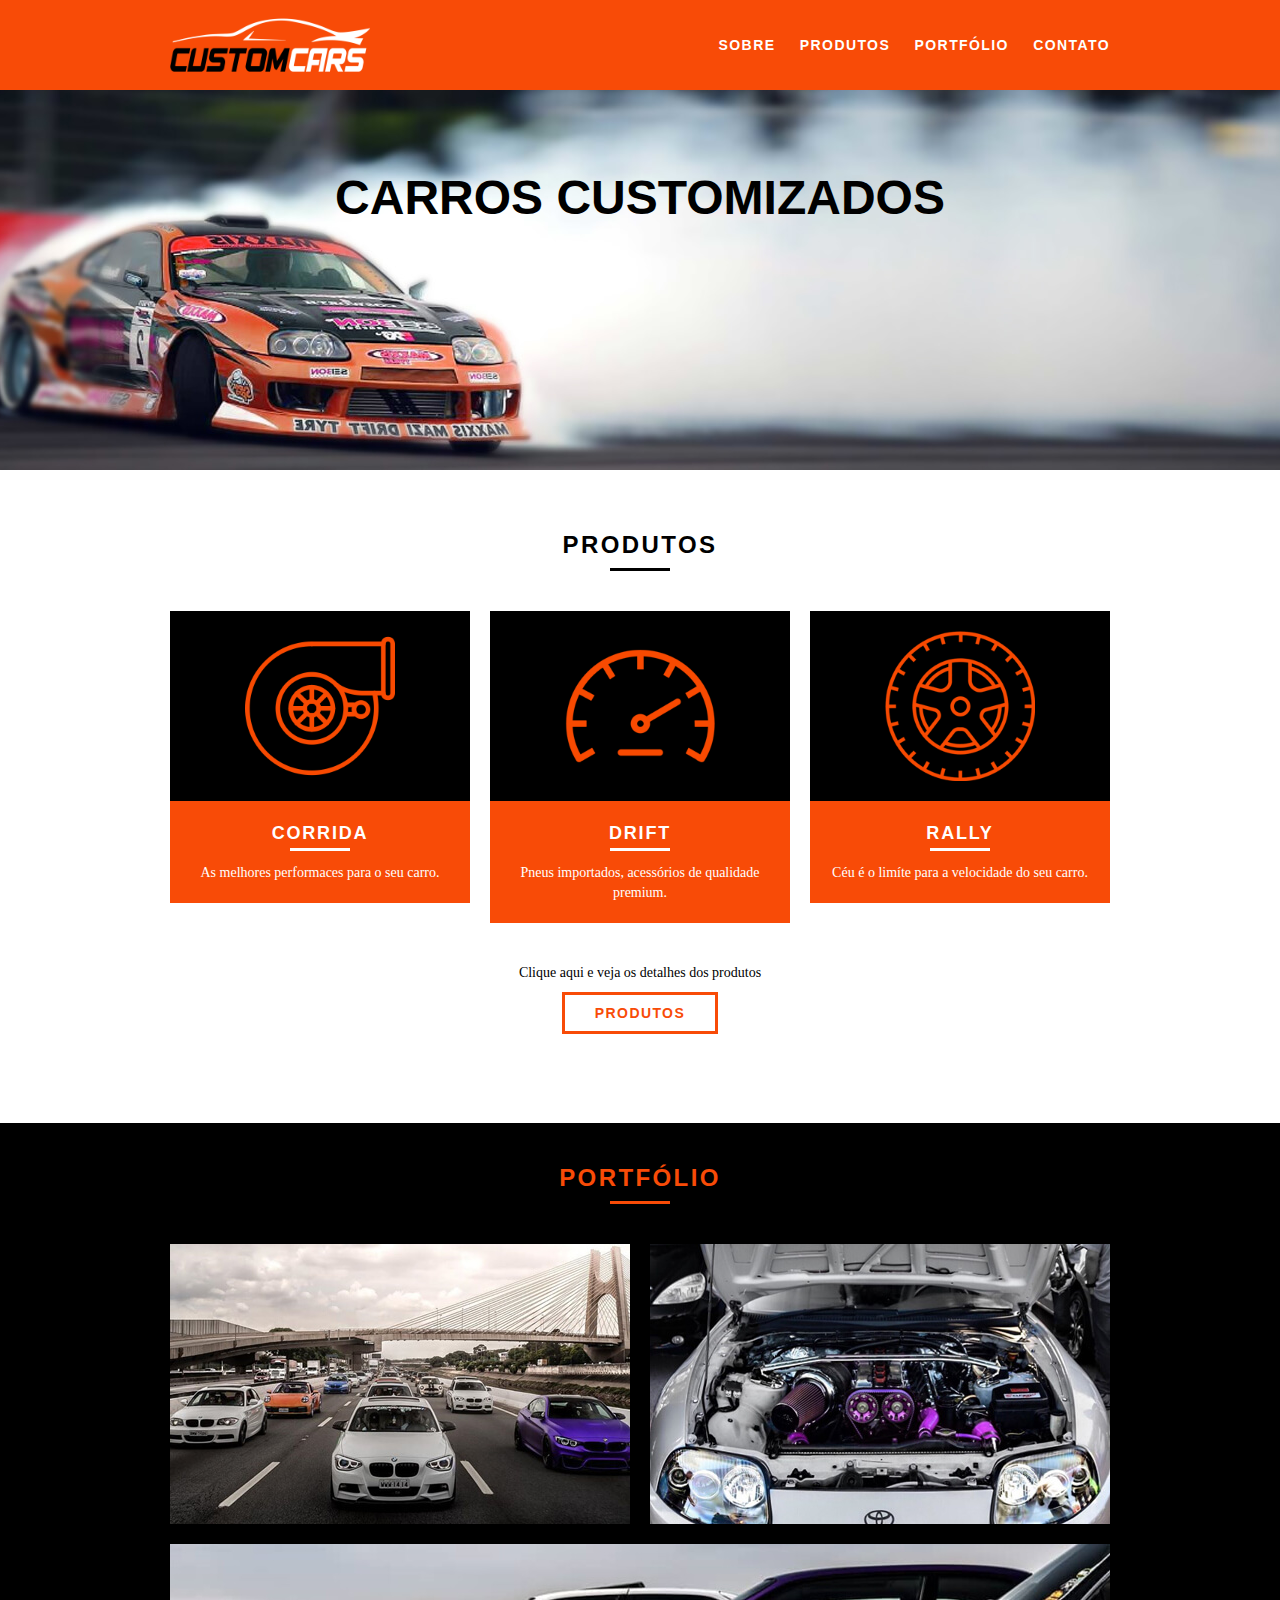
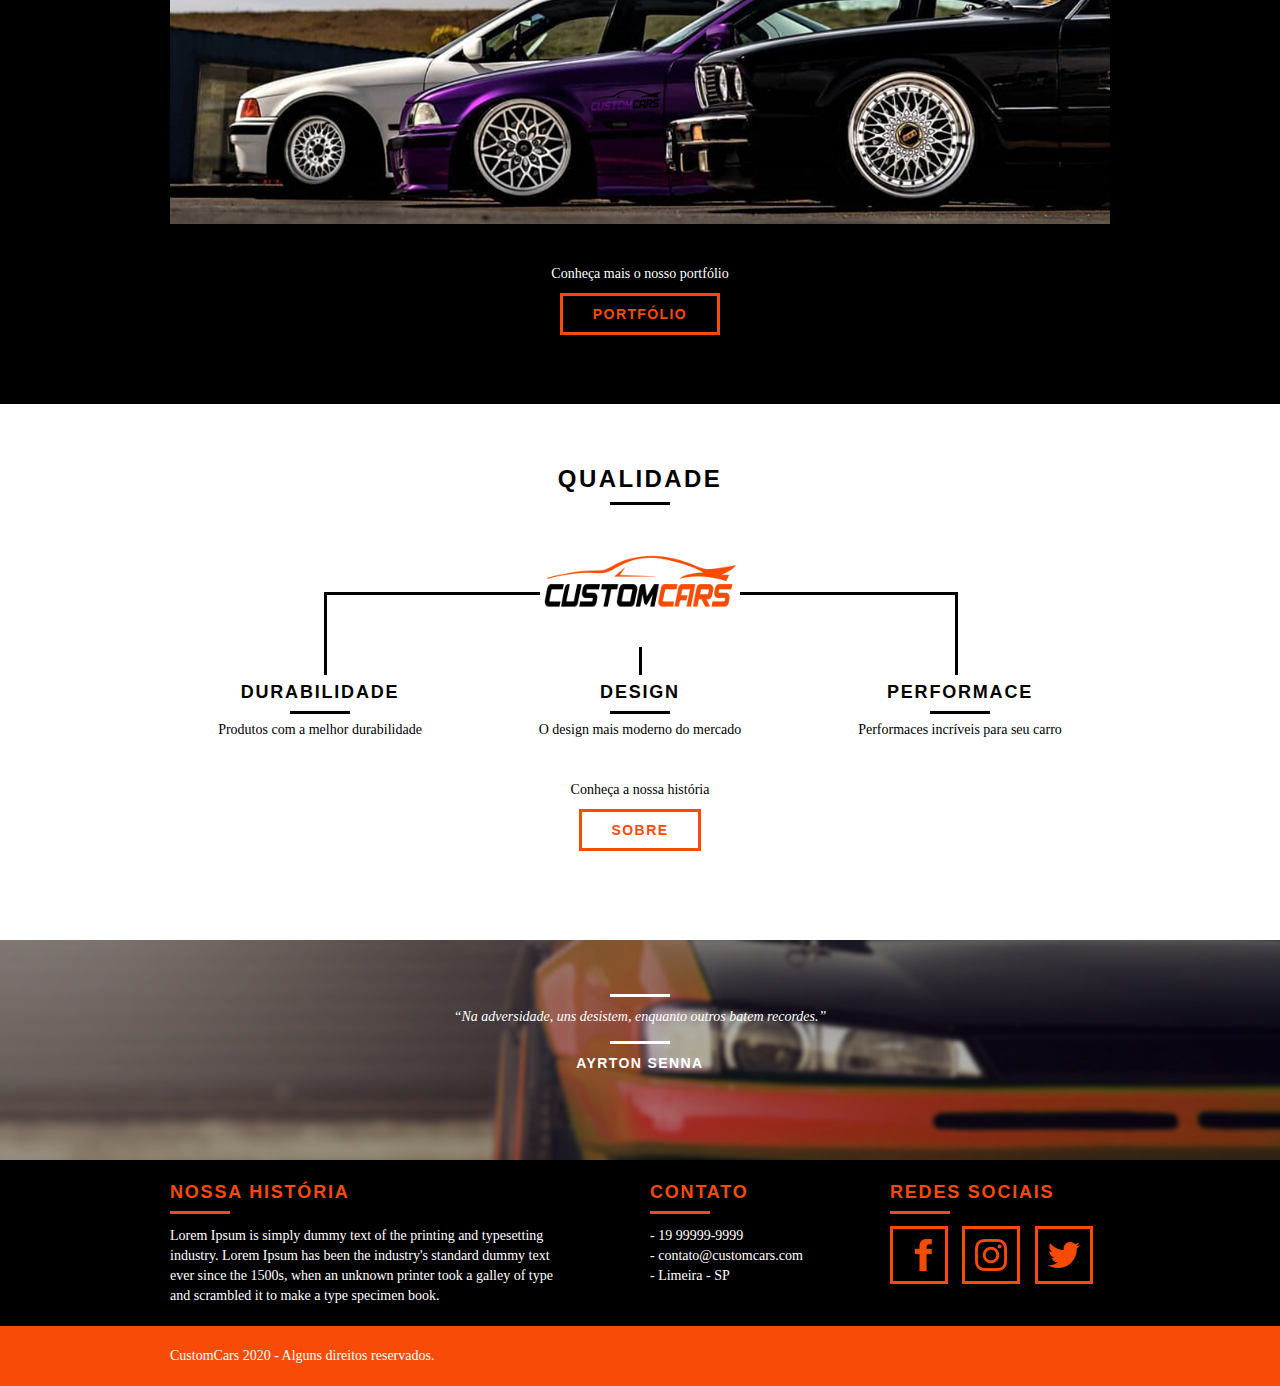
<file: src/index.html>
<!DOCTYPE html>
<html lang="pt-br">
  <head>
    <meta charset="UTF-8" />
    <title>CustomCars - Carros Personalizados</title>

    <meta
      name="description"
      content="Monte seu carro na CustomCars. Personalizamos carros de corrida, drift e rally."
    />
    <meta property="og:type" content="website" />
    <meta property="og:title" content="CustomCars - Carros Personalizados" />
    <meta
      property="og:description"
      content="Monte seu carro na CustomCars. Personalizamos carros de corrida, drift e rally."
    />
    <meta property="og:url" content="http://customcars.com" />
    <meta
      property="og:image"
      content="http://customcars.com/img/og-image.png"
    />

    <meta name="viewport" content="width=device-width, initial-scale=1" />

    <link
      rel="android-chrome-192x192"
      type="image/png"
      sizes="192x192"
      href="img/favicon/android-icon-192x192.png"
    />
    <link
      rel="apple-touch-icon"
      sizes="180x180"
      href="img/favicon/apple-icon-180x180.png"
    />
    <link
      rel="icon"
      type="image/png"
      sizes="32x32"
      href="img/favicon/favicon-32x32.png"
    />
    <link
      rel="icon"
      type="image/png"
      sizes="16x16"
      href="img/favicon/favicon-16x16.png"
    />

    <link rel="stylesheet" href="css/normalize.css" />
    <link rel="stylesheet" href="css/reset.css" />
    <link rel="stylesheet" href="css/grid.css" />
    <link rel="stylesheet" href="css/style.css" />
    <link rel="stylesheet" href="css/responsive.css" />
    <script>
      document.documentElement.classList.add('js');
    </script>
  </head>

  <body>
    <!-- Header -->

    <header class="header">
      <div class="container">
        <a href="index.html" class="grid-4">
          <img
            class="header-logo"
            src="img/logo-customcars.svg"
            alt="CustomCars"
          />
        </a>
        <nav class="header-menu grid-12">
          <ul>
            <li><a href="sobre.html">Sobre</a></li>
            <li><a href="produtos.html">Produtos</a></li>
            <li><a href="portfolio.html">Portfólio</a></li>
            <li><a href="contato.html">Contato</a></li>
          </ul>
        </nav>
      </div>
    </header>

    <!-- Introdução -->

    <section class="introduction">
      <div class="container">
        <h1 data-anime="400" class="fadeInDown">Carros Customizados</h1>
        <blockquote data-anime="800" class="fadeInDown quote-externo">
          <p>“Na adversidade, uns desistem, enquanto outros batem recordes.”</p>
          <cite>Ayrton Senna</cite>
        </blockquote>
        <a href="produtos.html" data-anime="1200" class="fadeInDown btn"
          >Orçamento</a
        >
      </div>
    </section>

    <!-- Produtos -->

    <section class="container produtos">
      <h2 class="subtitle">Produtos</h2>
      <ul class="produtos-lista">
        <li class="grid-1-3">
          <div class="produtos-icone">
            <img src="img/produtos/corrida.svg" alt="CustomCars Corrida" />
          </div>
          <h3>Corrida</h3>
          <p>As melhores performaces para o seu carro.</p>
        </li>

        <li class="grid-1-3">
          <div class="produtos-icone">
            <img src="img/produtos/drift.svg" alt="CustomCars Corrida" />
          </div>
          <h3>Drift</h3>
          <p>Pneus importados, acessórios de qualidade premium.</p>
        </li>

        <li class="grid-1-3">
          <div class="produtos-icone">
            <img src="img/produtos/rally.svg" alt="CustomCars Corrida" />
          </div>
          <h3>Rally</h3>
          <p>Céu é o limíte para a velocidade do seu carro.</p>
        </li>
      </ul>

      <div class="call-to-action">
        <p>Clique aqui e veja os detalhes dos produtos</p>
        <a href="produtos.html" class="btn">Produtos</a>
      </div>
    </section>

    <!-- Portfólio -->

    <section class="portfolio">
      <div class="container">
        <h2 class="subtitle">Portfólio</h2>
        <ul class="portfolio-lista">
          <li class="grid-8">
            <img src="img/portfolio/portfolio-1.jpg" alt="CustomCars Bimmers" />
          </li>
          <li class="grid-8">
            <img src="img/portfolio/portfolio-2.jpg" alt="CustomCars Supra" />
          </li>
          <li class="grid-16">
            <img
              src="img/portfolio/portfolio-3.jpg"
              alt="CustomCars Old Bimmers"
            />
          </li>
        </ul>
        <div class="call-to-action">
          <p>Conheça mais o nosso portfólio</p>
          <a href="portfolio.html" class="btn btn-white">Portfólio</a>
        </div>
      </div>
    </section>

    <!-- Qualidade -->

    <section class="qualidade container">
      <h2 class="subtitle">Qualidade</h2>
      <img src="img/logo-customcars-orange.svg" alt="CustomCars" />
      <ul class="qualidade-lista">
        <li class="grid-1-3">
          <h3>Durabilidade</h3>
          <p>Produtos com a melhor durabilidade</p>
        </li>
        <li class="grid-1-3">
          <h3>Design</h3>
          <p>O design mais moderno do mercado</p>
        </li>
        <li class="grid-1-3">
          <h3>Performace</h3>
          <p>Performaces incríveis para seu carro</p>
        </li>
      </ul>

      <div class="call-to-action">
        <p>Conheça a nossa história</p>
        <a href="sobre.html" class="btn">Sobre</a>
      </div>
    </section>

    <!-- Quebra -->

    <div class="quebra">
      <blockquote class="quote-externo quote-white container">
        <p>“Na adversidade, uns desistem, enquanto outros batem recordes.”</p>
        <cite>Ayrton Senna</cite>
      </blockquote>
    </div>

    <!-- Footer -->

    <footer>
      <div class="footer">
        <div class="container">
          <div class="grid-8 footer-historia">
            <h3>Nossa História</h3>
            <p>
              Lorem Ipsum is simply dummy text of the printing and typesetting
              industry. Lorem Ipsum has been the industry's standard dummy text
              ever since the 1500s, when an unknown printer took a galley of
              type and scrambled it to make a type specimen book.
            </p>
          </div>
          <div class="grid-4 footer-contato">
            <h3>Contato</h3>
            <ul>
              <li>- 19 99999-9999</li>
              <li>- contato@customcars.com</li>
              <li>- Limeira - SP</li>
            </ul>
          </div>

          <div class="grid-4 footer-redes">
            <h3>Redes sociais</h3>
            <ul>
              <li>
                <a href="http://facebook.com" target="_blank"
                  ><img src="img/redes-sociais/facebook.svg" alt="Facebook"
                /></a>
              </li>
              <li>
                <a href="http://instagram.com" target="_blank"
                  ><img src="img/redes-sociais/instagram.svg" alt="Instagram"
                /></a>
              </li>
              <li>
                <a href="http://twitter.com" target="_blank"
                  ><img src="img/redes-sociais/twitter.svg" alt="Twitter"
                /></a>
              </li>
            </ul>
          </div>
        </div>
      </div>

      <div class="copy">
        <div class="container">
          <p class="grid-16">CustomCars 2020 - Alguns direitos reservados.</p>
        </div>
      </div>
    </footer>

    <script src="js/simple-anime.js"></script>
    <script src="js/script.js"></script>
  </body>
</html>
</file>
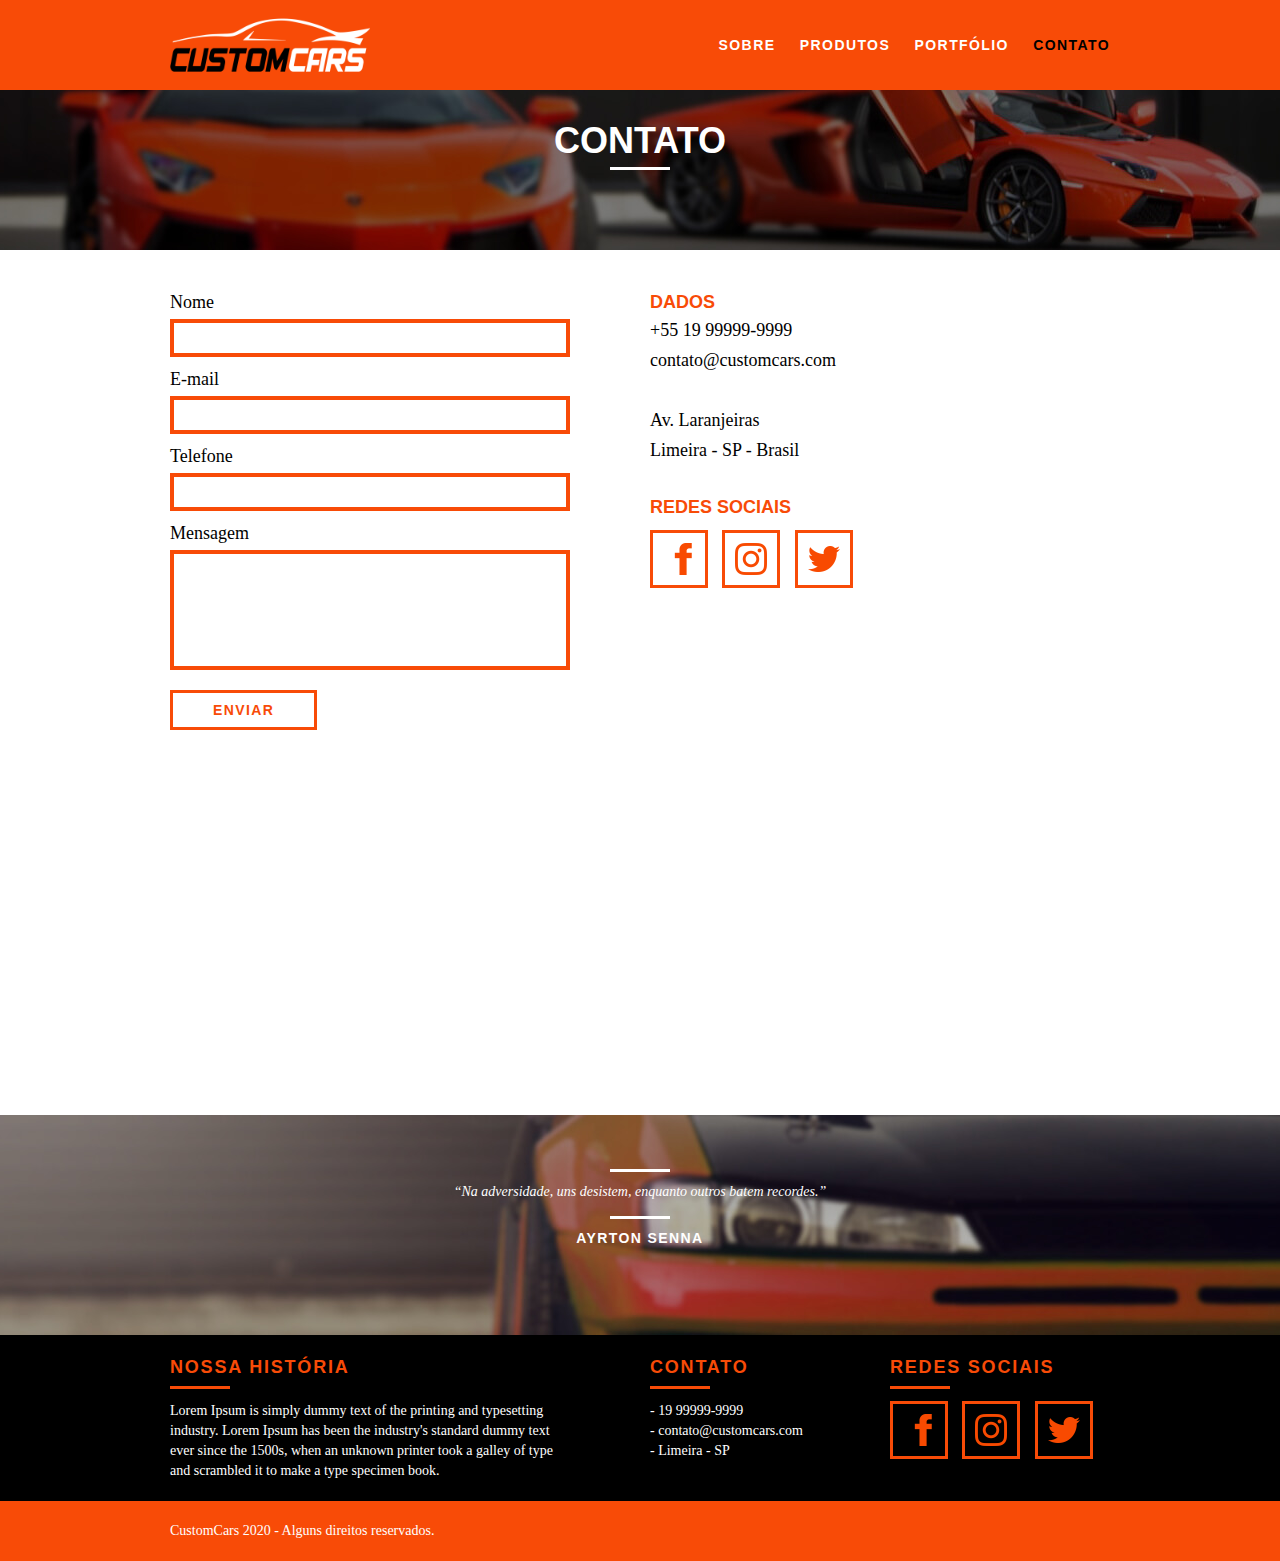
<file: src/contato.html>
<!DOCTYPE html>
<html lang="pt-br">
  <head>
    <meta charset="UTF-8" />
    <title>CustomCars - Contato - 19 99999-9999</title>

    <meta
      name="description"
      content="Monte seu carro na CustomCars. Personalizamos carros de corrida, drift e rally."
    />
    <meta property="og:type" content="website" />
    <meta property="og:title" content="CustomCars - Contato - 19 99999-9999" />
    <meta
      property="og:description"
      content="Monte seu carro na CustomCars. Personalizamos carros de corrida, drift e rally."
    />
    <meta property="og:url" content="http://customcars.com" />
    <meta
      property="og:image"
      content="http://customcars.com/img/og-image.png"
    />

    <meta name="viewport" content="width=device-width, initial-scale=1" />

    <link
      rel="android-chrome-192x192"
      type="image/png"
      sizes="192x192"
      href="img/favicon/android-icon-192x192.png"
    />
    <link
      rel="apple-touch-icon"
      sizes="180x180"
      href="img/favicon/apple-icon-180x180.png"
    />
    <link
      rel="icon"
      type="image/png"
      sizes="32x32"
      href="img/favicon/favicon-32x32.png"
    />
    <link
      rel="icon"
      type="image/png"
      sizes="16x16"
      href="img/favicon/favicon-16x16.png"
    />

    <link rel="stylesheet" href="css/normalize.css" />
    <link rel="stylesheet" href="css/reset.css" />
    <link rel="stylesheet" href="css/grid.css" />
    <link rel="stylesheet" href="css/style.css" />
    <link rel="stylesheet" href="css/contato.css" />
    <link rel="stylesheet" href="css/responsive.css" />
    <script>
      document.documentElement.classList.add('js');
    </script>
  </head>

  <body>
    <!-- Header -->

    <header class="header">
      <div class="container">
        <a href="index.html" class="grid-4">
          <img
            class="header-logo"
            src="img/logo-customcars.svg"
            alt="CustomCars"
          />
        </a>
        <nav class="header-menu grid-12">
          <ul>
            <li><a href="sobre.html">Sobre</a></li>
            <li><a href="produtos.html">Produtos</a></li>
            <li><a href="portfolio.html">Portfólio</a></li>
            <li><a href="contato.html" class="menu-active">Contato</a></li>
          </ul>
        </nav>
      </div>
    </header>

    <!-- Introdução -->

    <section class="inner-introduction inner-contato">
      <div class="container">
        <h1 data-anime="400" class="fadeInDown">Contato</h1>
        <p data-anime="800" class="fadeInDown">Tire suas dúvidas conosco.</p>
      </div>
    </section>

    <!-- Contato -->

    <section class="contato container">
      <form
        id="form-orcamento"
        method="POST"
        action="enviar.php"
        class="contato-form grid-8 formphp"
      >
        <label for="nome">Nome</label>
        <input type="text" id="nome" name="nome" required />
        <label for="email">E-mail</label>
        <input type="email" id="email" name="email" required />
        <label for="telefone">Telefone</label>
        <input type="text" id="telefone" name="telefone" />

        <label class="nao-aparece"
          >Se você não é um robo, deixe em branco.</label
        >
        <input type="text" class="nao-aparece" name="leaveblank" />
        <label class="nao-aparece"
          >Se você não é um robo, não mude este campo.</label
        >
        <input
          type="text"
          class="nao-aparece"
          name="dontchange"
          value="http://"
        />

        <label for="mensagem">Mensagem</label>
        <textarea id="mensagem" name="mensagem" required></textarea>
        <button type="submit" id="enviar" name="enviar" class="btn">
          Enviar
        </button>
      </form>
      <div class="contato-dados grid-8">
        <h3>Dados</h3>
        <span data="telefone">+55 19 99999-9999</span>
        <span data="email" class="dados-email">contato@customcars.com</span>
        <span data="rua">Av. Laranjeiras</span>
        <span data="cidade">Limeira - SP - Brasil</span>
        <h3>Redes Sociais</h3>
        <ul>
          <li>
            <a href="http://facebook.com" target="_blank"
              ><img src="img/redes-sociais/facebook.svg" alt="Facebook"
            /></a>
          </li>
          <li>
            <a href="http://instagram.com" target="_blank"
              ><img src="img/redes-sociais/instagram.svg" alt="Instagram"
            /></a>
          </li>
          <li>
            <a href="http://twitter.com" target="_blank"
              ><img src="img/redes-sociais/twitter.svg" alt="Twitter"
            /></a>
          </li>
        </ul>
      </div>
    </section>

    <!-- Mapa -->

    <section class="container contato-mapa">
      <iframe
        src="https://www.google.com/maps/embed?pb=!1m18!1m12!1m3!1d3684.8532299113454!2d-47.39041818540937!3d-22.54717013080516!2m3!1f0!2f0!3f0!3m2!1i1024!2i768!4f13.1!3m3!1m2!1s0x94c880987ad14f95%3A0x25b8cc1fa48b0303!2sAv.%20Laranjeiras%20-%20Vila%20Eliza%20Fumagalli%2C%20Limeira%20-%20SP!5e0!3m2!1spt-BR!2sbr!4v1602791338710!5m2!1spt-BR!2sbr"
        width="100%"
        height="280"
        frameborder="0"
        style="border: 0"
        allowfullscreen=""
        aria-hidden="false"
        tabindex="0"
      ></iframe>
    </section>

    <!-- Quebra -->

    <div class="quebra">
      <blockquote class="quote-externo quote-white container">
        <p>“Na adversidade, uns desistem, enquanto outros batem recordes.”</p>
        <cite>Ayrton Senna</cite>
      </blockquote>
    </div>

    <!-- Footer -->

    <footer>
      <div class="footer">
        <div class="container">
          <div class="grid-8 footer-historia">
            <h3>Nossa História</h3>
            <p>
              Lorem Ipsum is simply dummy text of the printing and typesetting
              industry. Lorem Ipsum has been the industry's standard dummy text
              ever since the 1500s, when an unknown printer took a galley of
              type and scrambled it to make a type specimen book.
            </p>
          </div>
          <div class="grid-4 footer-contato">
            <h3>Contato</h3>
            <ul>
              <li>- 19 99999-9999</li>
              <li>- contato@customcars.com</li>
              <li>- Limeira - SP</li>
            </ul>
          </div>

          <div class="grid-4 footer-redes">
            <h3>Redes sociais</h3>
            <ul>
              <li>
                <a href="http://facebook.com" target="_blank"
                  ><img src="img/redes-sociais/facebook.svg" alt="Facebook"
                /></a>
              </li>
              <li>
                <a href="http://instagram.com" target="_blank"
                  ><img src="img/redes-sociais/instagram.svg" alt="Instagram"
                /></a>
              </li>
              <li>
                <a href="http://twitter.com" target="_blank"
                  ><img src="img/redes-sociais/twitter.svg" alt="Twitter"
                /></a>
              </li>
            </ul>
          </div>
        </div>
      </div>

      <div class="copy">
        <div class="container">
          <p class="grid-16">CustomCars 2020 - Alguns direitos reservados.</p>
        </div>
      </div>
    </footer>

    <script src="js/simple-anime.js"></script>
    <script src="js/simple-form.js"></script>
    <script src="js/script.js"></script>
  </body>
</html>
</file>
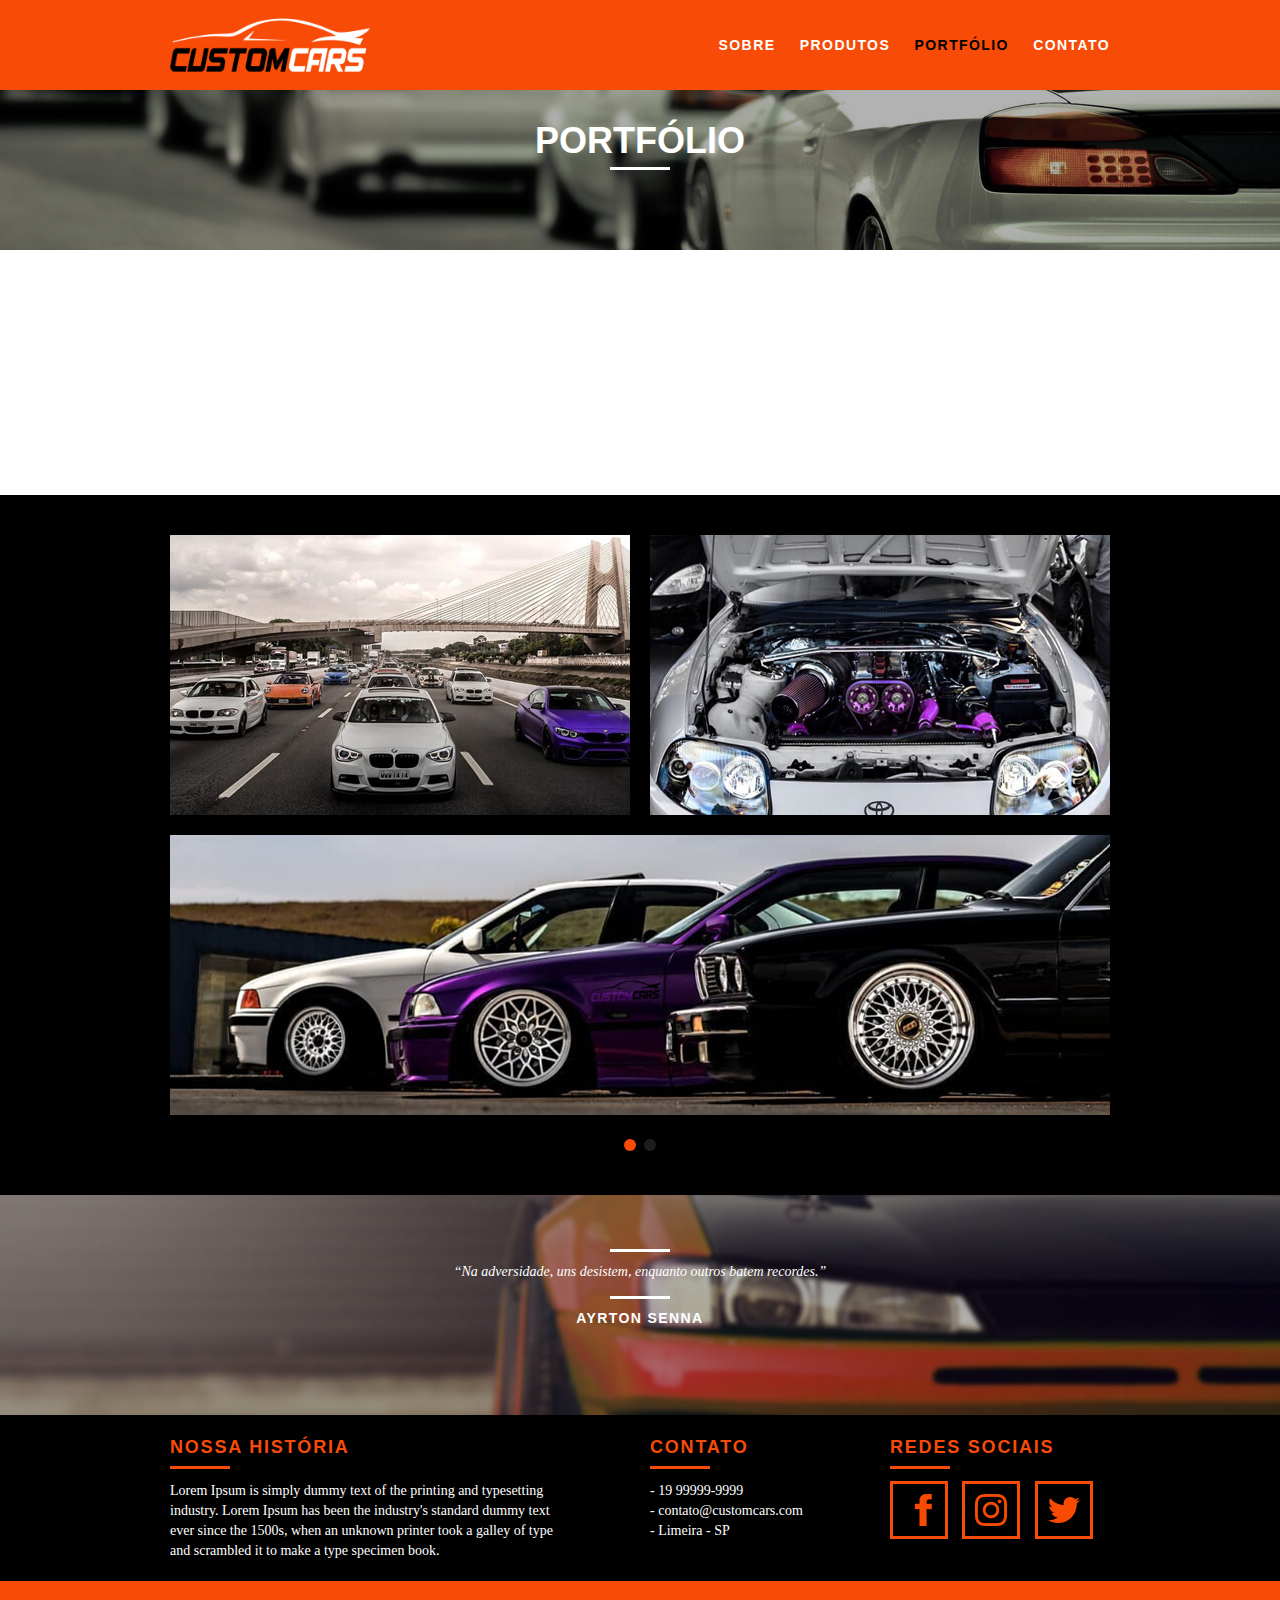
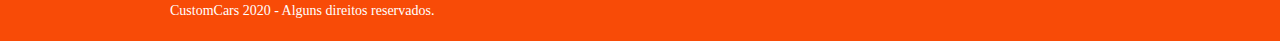
<file: src/portfolio.html>
<!DOCTYPE html>
<html lang="pt-br">
  <head>
    <meta charset="UTF-8" />
    <title>CustomCars - Veja nossos projetos</title>

    <meta
      name="description"
      content="Monte seu carro na CustomCars. Personalizamos carros de corrida, drift e rally."
    />
    <meta property="og:type" content="website" />
    <meta property="og:title" content="CustomCars - Veja nossos projetos<" />
    <meta
      property="og:description"
      content="Monte seu carro na CustomCars. Personalizamos carros de corrida, drift e rally."
    />
    <meta property="og:url" content="http://customcars.com" />
    <meta
      property="og:image"
      content="http://customcars.com/img/og-image.png"
    />

    <meta name="viewport" content="width=device-width, initial-scale=1" />

    <link
      rel="android-chrome-192x192"
      type="image/png"
      sizes="192x192"
      href="img/favicon/android-icon-192x192.png"
    />
    <link
      rel="apple-touch-icon"
      sizes="180x180"
      href="img/favicon/apple-icon-180x180.png"
    />
    <link
      rel="icon"
      type="image/png"
      sizes="32x32"
      href="img/favicon/favicon-32x32.png"
    />
    <link
      rel="icon"
      type="image/png"
      sizes="16x16"
      href="img/favicon/favicon-16x16.png"
    />

    <link rel="stylesheet" href="css/normalize.css" />
    <link rel="stylesheet" href="css/reset.css" />
    <link rel="stylesheet" href="css/grid.css" />
    <link rel="stylesheet" href="css/style.css" />
    <link rel="stylesheet" href="css/portfolio.css" />
    <link rel="stylesheet" href="css/responsive.css" />
    <script>
      document.documentElement.classList.add('js');
    </script>
  </head>

  <body>
    <!-- Header -->

    <header class="header">
      <div class="container">
        <a href="index.html" class="grid-4">
          <img
            class="header-logo"
            src="img/logo-customcars.svg"
            alt="CustomCars"
          />
        </a>
        <nav class="header-menu grid-12">
          <ul>
            <li><a href="sobre.html">Sobre</a></li>
            <li><a href="produtos.html">Produtos</a></li>
            <li><a href="portfolio.html" class="menu-active">Portfólio</a></li>
            <li><a href="contato.html">Contato</a></li>
          </ul>
        </nav>
      </div>
    </header>

    <!-- Introdução -->

    <section class="inner-introduction inner-portfolio">
      <div class="container">
        <h1 data-anime="400" class="fadeInDown">Portfólio</h1>
        <p data-anime="800" class="fadeInDown">Conheça os nossos projetos</p>
      </div>
    </section>

    <!-- Frase -->

    <section class="container">
      <blockquote data-anime="1200" class="fadeInDown quote-frase">
        <p>
          “Eu continuo encarando cada treino, cada corrida, cada teste como um
          grande desafio, não importa os três campeonatos, as vitórias, todas as
          experiências. Eu nunca entro pensando: Já ganhei.”
        </p>
        <cite>Ayrton Senna</cite>
      </blockquote>
    </section>

    <!-- Portfólio -->

    <section class="portfolio">
      <div class="container" data-slide="portfolio">
        <ul class="portfolio-lista">
          <li class="grid-8">
            <img src="img/portfolio/portfolio-1.jpg" alt="CustomCars Bimmers" />
          </li>
          <li class="grid-8">
            <img src="img/portfolio/portfolio-2.jpg" alt="CustomCars Supra" />
          </li>
          <li class="grid-16">
            <img
              src="img/portfolio/portfolio-3.jpg"
              alt="CustomCars Old Bimmers"
            />
          </li>
        </ul>
        <ul class="portfolio-lista">
          <li class="grid-8">
            <img
              src="img/portfolio/portfolio2-1.jpg"
              alt="CustomCars Porsche"
            />
          </li>
          <li class="grid-8">
            <img src="img/portfolio/portfolio2-2.jpg" alt="CustomCars AMG" />
          </li>
          <li class="grid-16">
            <img src="img/portfolio/portfolio2-3.jpg" alt="CustomCars Dodge" />
          </li>
        </ul>
      </div>
    </section>

    <!-- Quebra -->

    <div class="quebra">
      <blockquote class="quote-externo quote-white container">
        <p>“Na adversidade, uns desistem, enquanto outros batem recordes.”</p>
        <cite>Ayrton Senna</cite>
      </blockquote>
    </div>

    <!-- Footer -->

    <footer>
      <div class="footer">
        <div class="container">
          <div class="grid-8 footer-historia">
            <h3>Nossa História</h3>
            <p>
              Lorem Ipsum is simply dummy text of the printing and typesetting
              industry. Lorem Ipsum has been the industry's standard dummy text
              ever since the 1500s, when an unknown printer took a galley of
              type and scrambled it to make a type specimen book.
            </p>
          </div>
          <div class="grid-4 footer-contato">
            <h3>Contato</h3>
            <ul>
              <li>- 19 99999-9999</li>
              <li>- contato@customcars.com</li>
              <li>- Limeira - SP</li>
            </ul>
          </div>

          <div class="grid-4 footer-redes">
            <h3>Redes sociais</h3>
            <ul>
              <li>
                <a href="http://facebook.com" target="_blank"
                  ><img src="img/redes-sociais/facebook.svg" alt="Facebook"
                /></a>
              </li>
              <li>
                <a href="http://instagram.com" target="_blank"
                  ><img src="img/redes-sociais/instagram.svg" alt="Instagram"
                /></a>
              </li>
              <li>
                <a href="http://twitter.com" target="_blank"
                  ><img src="img/redes-sociais/twitter.svg" alt="Twitter"
                /></a>
              </li>
            </ul>
          </div>
        </div>
      </div>

      <div class="copy">
        <div class="container">
          <p class="grid-16">CustomCars 2020 - Alguns direitos reservados.</p>
        </div>
      </div>
    </footer>

    <script src="js/simple-anime.js"></script>
    <script src="js/simple-slide.js"></script>
    <script src="js/script.js"></script>
  </body>
</html>
</file>
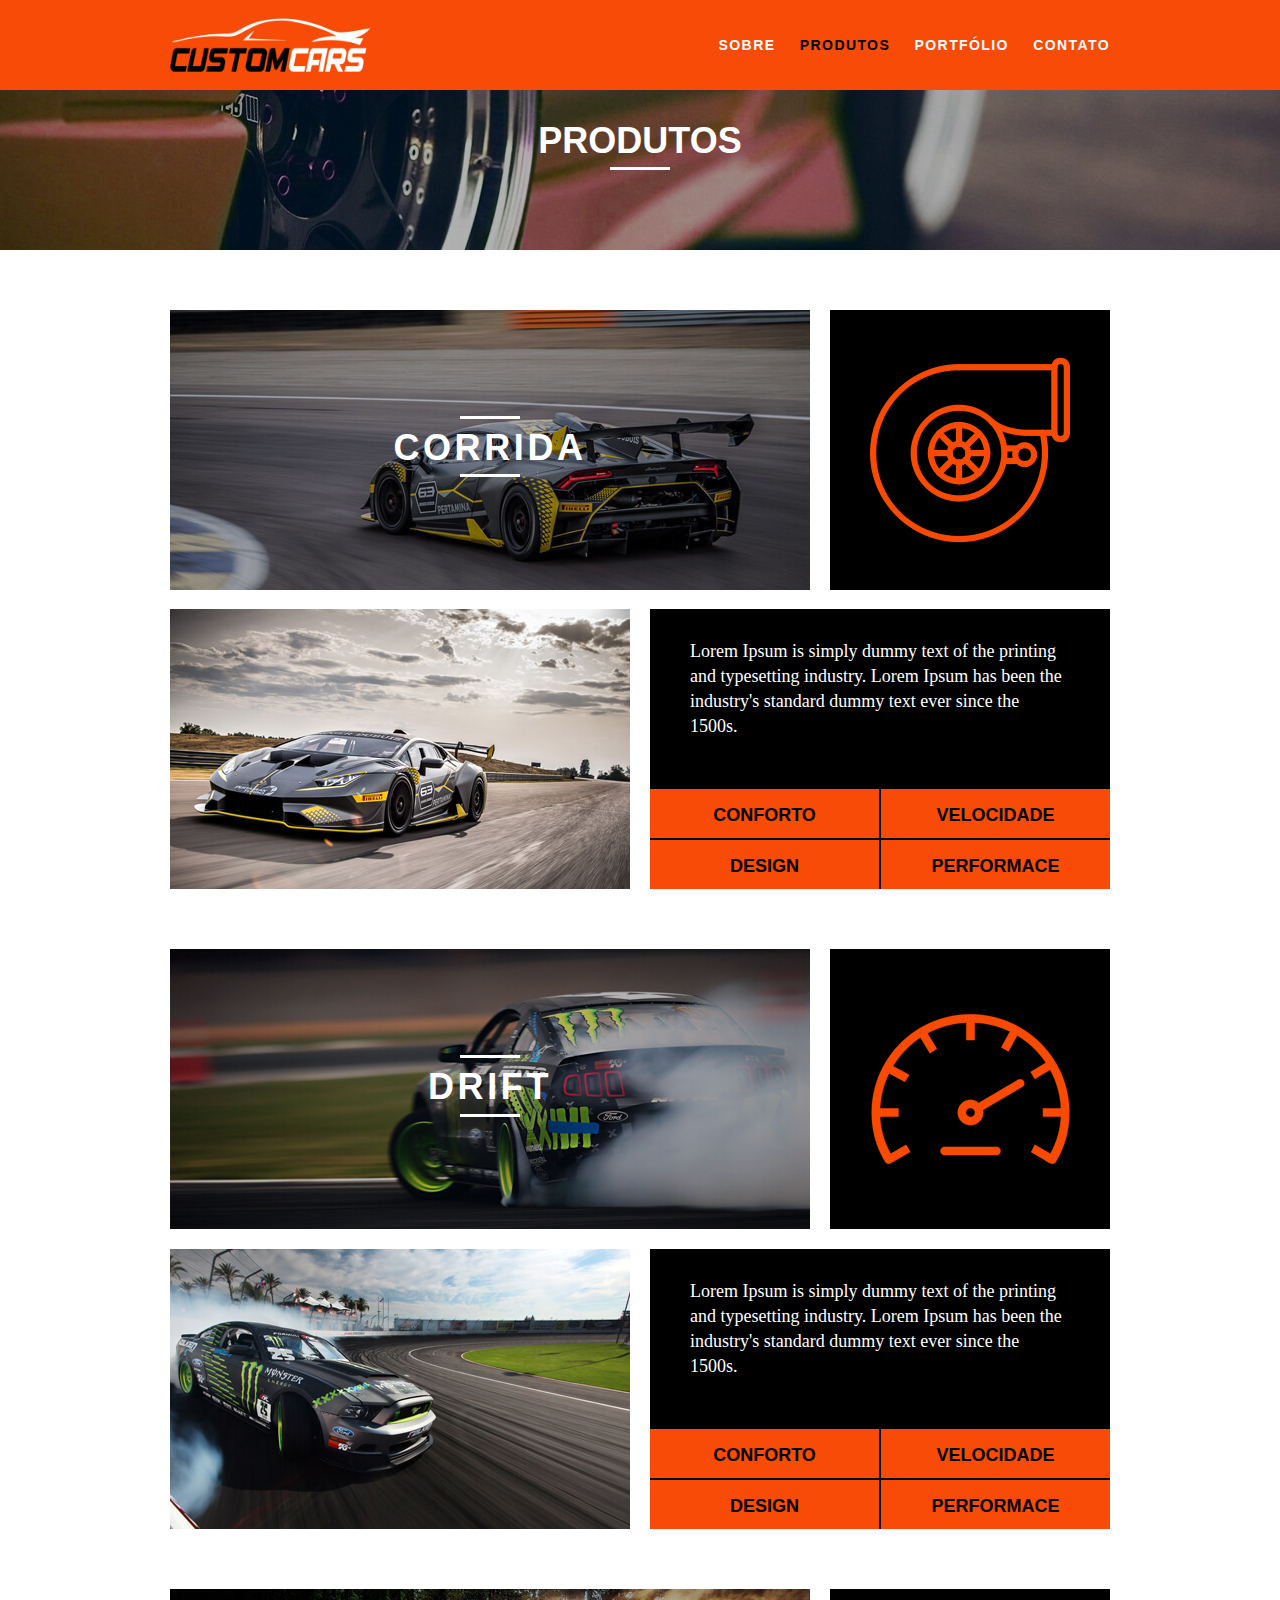
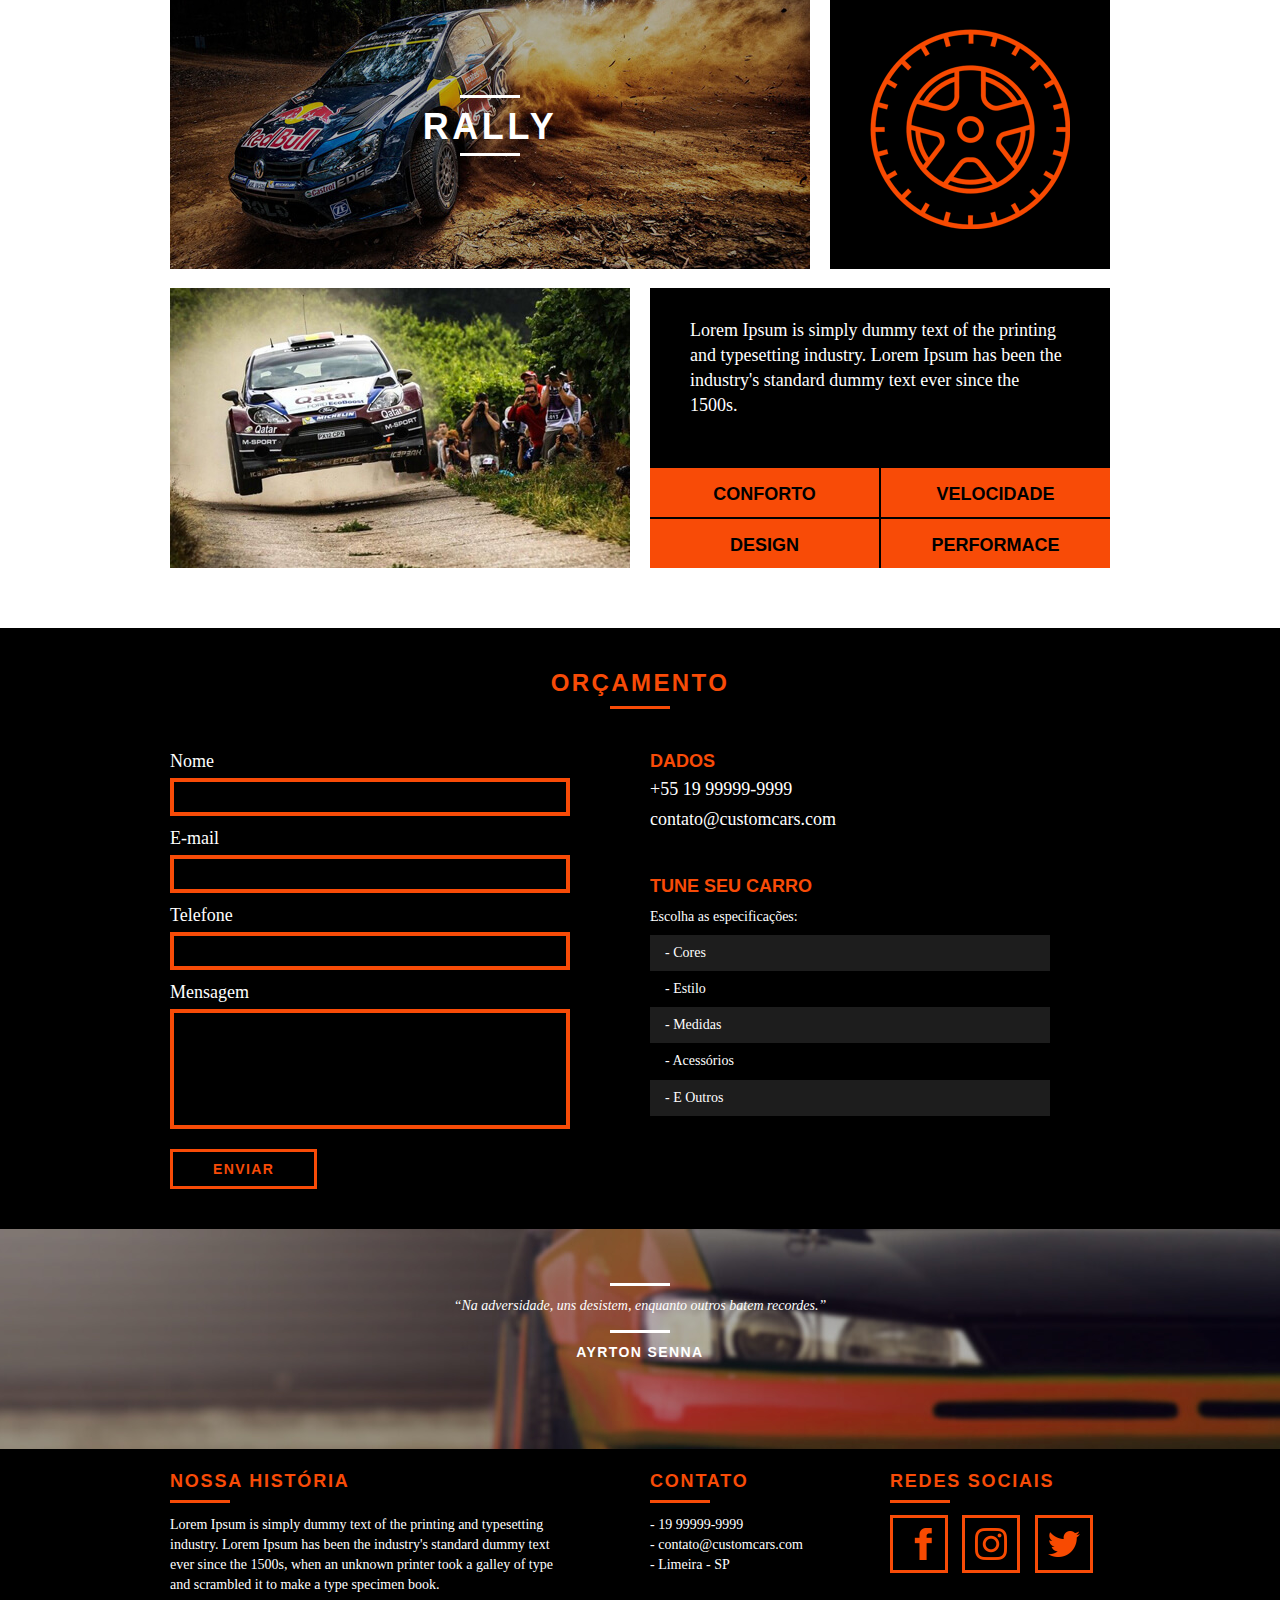
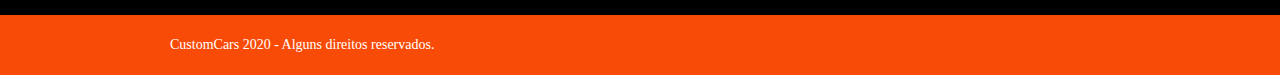
<file: src/produtos.html>
<!DOCTYPE html>
<html lang="pt-br">
  <head>
    <meta charset="UTF-8" />
    <title>CustomCars - Veja nossos produtos</title>

    <meta
      name="description"
      content="Monte seu carro na CustomCars. Personalizamos carros de corrida, drift e rally."
    />
    <meta property="og:type" content="website" />
    <meta property="og:title" content="CustomCars - Veja nossos produtos" />
    <meta
      property="og:description"
      content="Monte seu carro na CustomCars. Personalizamos carros de corrida, drift e rally."
    />
    <meta property="og:url" content="http://customcars.com" />
    <meta
      property="og:image"
      content="http://customcars.com/img/og-image.png"
    />

    <meta name="viewport" content="width=device-width, initial-scale=1" />

    <link
      rel="android-chrome-192x192"
      type="image/png"
      sizes="192x192"
      href="img/favicon/android-icon-192x192.png"
    />
    <link
      rel="apple-touch-icon"
      sizes="180x180"
      href="img/favicon/apple-icon-180x180.png"
    />
    <link
      rel="icon"
      type="image/png"
      sizes="32x32"
      href="img/favicon/favicon-32x32.png"
    />
    <link
      rel="icon"
      type="image/png"
      sizes="16x16"
      href="img/favicon/favicon-16x16.png"
    />

    <link rel="stylesheet" href="css/normalize.css" />
    <link rel="stylesheet" href="css/reset.css" />
    <link rel="stylesheet" href="css/grid.css" />
    <link rel="stylesheet" href="css/style.css" />
    <link rel="stylesheet" href="css/produtos.css" />
    <link rel="stylesheet" href="css/responsive.css" />
    <script>
      document.documentElement.classList.add('js');
    </script>
  </head>

  <body>
    <!-- Header -->

    <header class="header">
      <div class="container">
        <a href="index.html" class="grid-4">
          <img
            class="header-logo"
            src="img/logo-customcars.svg"
            alt="CustomCars"
          />
        </a>
        <nav class="header-menu grid-12">
          <ul>
            <li><a href="sobre.html">Sobre</a></li>
            <li><a href="produtos.html" class="menu-active">Produtos</a></li>
            <li><a href="portfolio.html">Portfólio</a></li>
            <li><a href="contato.html">Contato</a></li>
          </ul>
        </nav>
      </div>
    </header>

    <!-- Introdução -->

    <section class="inner-introduction inner-produtos">
      <div class="container">
        <h1 data-anime="400" class="fadeInDown">Produtos</h1>
        <p data-anime="800" class="fadeInDown">
          Conheça todos os nossos produtos
        </p>
      </div>
    </section>

    <!-- Produtos -->

    <section class="container produto-item">
      <div class="grid-11">
        <img src="img/produtos/corrida-1.jpg" alt="CustomCars Corrida" />
        <h2>Corrida</h2>
      </div>
      <div class="grid-5 produto-icone">
        <img src="img/produtos/corrida.svg" alt="Icone Corrida" />
      </div>

      <div class="grid-8">
        <img src="img/produtos/corrida-2.jpg" alt="CustomCars Corrida" />
      </div>
      <div class="grid-8 produto-info">
        <p>
          Lorem Ipsum is simply dummy text of the printing and typesetting
          industry. Lorem Ipsum has been the industry's standard dummy text ever
          since the 1500s.
        </p>
        <ul>
          <li>Conforto</li>
          <li>Velocidade</li>
          <li>Design</li>
          <li>Performace</li>
        </ul>
      </div>
    </section>

    <section class="container produto-item">
      <div class="grid-11">
        <img src="img/produtos/drift-1.jpg" alt="CustomCars Drift" />
        <h2>Drift</h2>
      </div>
      <div class="grid-5 produto-icone">
        <img src="img/produtos/drift.svg" alt="Icone Drift" />
      </div>

      <div class="grid-8">
        <img src="img/produtos/drift-2.jpg" alt="CustomCars Drift" />
      </div>
      <div class="grid-8 produto-info">
        <p>
          Lorem Ipsum is simply dummy text of the printing and typesetting
          industry. Lorem Ipsum has been the industry's standard dummy text ever
          since the 1500s.
        </p>
        <ul>
          <li>Conforto</li>
          <li>Velocidade</li>
          <li>Design</li>
          <li>Performace</li>
        </ul>
      </div>
    </section>

    <section class="container produto-item">
      <div class="grid-11">
        <img src="img/produtos/rally-1.jpg" alt="CustomCars Rally" />
        <h2>Rally</h2>
      </div>
      <div class="grid-5 produto-icone">
        <img src="img/produtos/rally.svg" alt="Icone Rally" />
      </div>

      <div class="grid-8">
        <img src="img/produtos/rally-2.jpg" alt="CustomCars Rally" />
      </div>
      <div class="grid-8 produto-info">
        <p>
          Lorem Ipsum is simply dummy text of the printing and typesetting
          industry. Lorem Ipsum has been the industry's standard dummy text ever
          since the 1500s.
        </p>
        <ul>
          <li>Conforto</li>
          <li>Velocidade</li>
          <li>Design</li>
          <li>Performace</li>
        </ul>
      </div>
    </section>

    <!-- Orçamento -->

    <section class="orcamento">
      <div class="container">
        <h2 class="subtitle">Orçamento</h2>
        <form
          id="form-orcamento"
          method="POST"
          action="enviar.php"
          class="form grid-8 formphp"
        >
          <label for="nome">Nome</label>
          <input type="text" id="nome" name="nome" required />
          <label for="email">E-mail</label>
          <input type="email" id="email" name="email" required />
          <label for="telefone">Telefone</label>
          <input type="text" id="telefone" name="telefone" />

          <label class="nao-aparece"
            >Se você não é um robo, deixe em branco.</label
          >
          <input type="text" class="nao-aparece" name="leaveblank" />
          <label class="nao-aparece"
            >Se você não é um robo, não mude este campo.</label
          >
          <input
            type="text"
            class="nao-aparece"
            name="dontchange"
            value="http://"
          />

          <label for="mensagem">Mensagem</label>
          <textarea id="mensagem" name="mensagem" required></textarea>
          <button type="submit" id="enviar" name="enviar" class="btn btn-white">
            Enviar
          </button>
        </form>
        <div class="orcamento-dados grid-8">
          <h3>Dados</h3>
          <span data="telefone">+55 19 99999-9999</span>
          <span data="email">contato@customcars.com</span>
          <h3>Tune seu carro</h3>
          <p>Escolha as especificações:</p>
          <ul>
            <li>- Cores</li>
            <li>- Estilo</li>
            <li>- Medidas</li>
            <li>- Acessórios</li>
            <li>- E Outros</li>
          </ul>
        </div>
      </div>
    </section>

    <!-- Quebra -->

    <div class="quebra">
      <blockquote class="quote-externo quote-white container">
        <p>“Na adversidade, uns desistem, enquanto outros batem recordes.”</p>
        <cite>Ayrton Senna</cite>
      </blockquote>
    </div>

    <!-- Footer -->

    <footer>
      <div class="footer">
        <div class="container">
          <div class="grid-8 footer-historia">
            <h3>Nossa História</h3>
            <p>
              Lorem Ipsum is simply dummy text of the printing and typesetting
              industry. Lorem Ipsum has been the industry's standard dummy text
              ever since the 1500s, when an unknown printer took a galley of
              type and scrambled it to make a type specimen book.
            </p>
          </div>
          <div class="grid-4 footer-contato">
            <h3>Contato</h3>
            <ul>
              <li>- 19 99999-9999</li>
              <li>- contato@customcars.com</li>
              <li>- Limeira - SP</li>
            </ul>
          </div>

          <div class="grid-4 footer-redes">
            <h3>Redes sociais</h3>
            <ul>
              <li>
                <a href="http://facebook.com" target="_blank"
                  ><img src="img/redes-sociais/facebook.svg" alt="Facebook"
                /></a>
              </li>
              <li>
                <a href="http://instagram.com" target="_blank"
                  ><img src="img/redes-sociais/instagram.svg" alt="Instagram"
                /></a>
              </li>
              <li>
                <a href="http://twitter.com" target="_blank"
                  ><img src="img/redes-sociais/twitter.svg" alt="Twitter"
                /></a>
              </li>
            </ul>
          </div>
        </div>
      </div>

      <div class="copy">
        <div class="container">
          <p class="grid-16">CustomCars 2020 - Alguns direitos reservados.</p>
        </div>
      </div>
    </footer>

    <script src="js/simple-anime.js"></script>
    <script src="js/simple-form.js"></script>
    <script src="js/script.js"></script>
  </body>
</html>
</file>
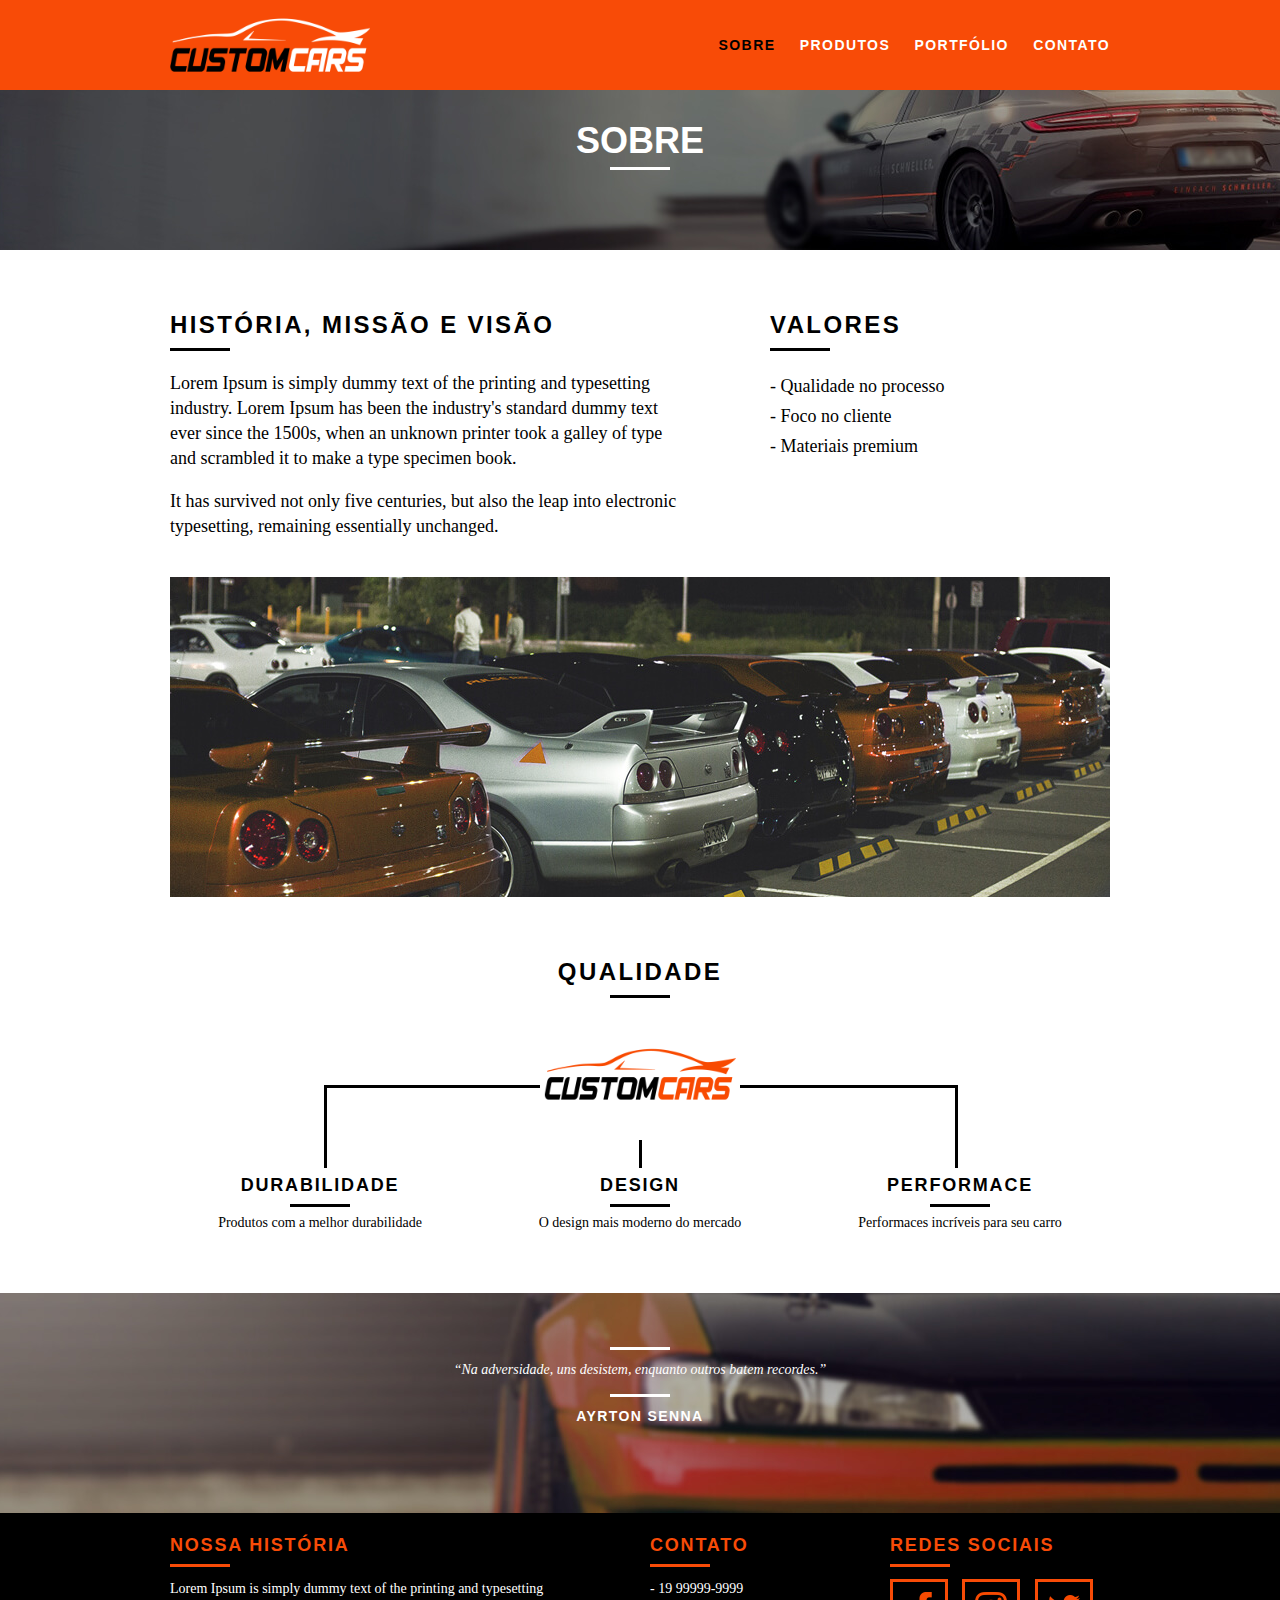
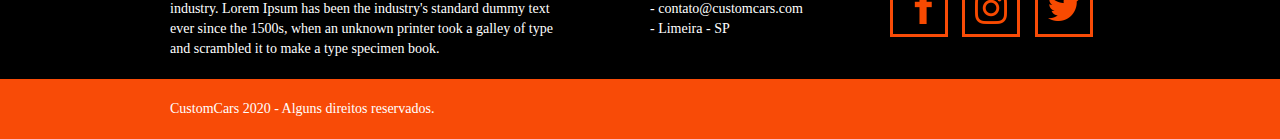
<file: src/sobre.html>
<!DOCTYPE html>
<html lang="pt-br">
  <head>
    <meta charset="UTF-8" />
    <title>CustomCars - Conheça nossa história</title>

    <meta
      name="description"
      content="Monte seu carro na CustomCars. Personalizamos carros de corrida, drift e rally."
    />
    <meta property="og:type" content="website" />
    <meta property="og:title" content="CustomCars - Conheça nossa história" />
    <meta
      property="og:description"
      content="Monte seu carro na CustomCars. Personalizamos carros de corrida, drift e rally."
    />
    <meta property="og:url" content="http://customcars.com" />
    <meta
      property="og:image"
      content="http://customcars.com/img/og-image.png"
    />

    <meta name="viewport" content="width=device-width, initial-scale=1" />

    <link
      rel="android-chrome-192x192"
      type="image/png"
      sizes="192x192"
      href="img/favicon/android-icon-192x192.png"
    />
    <link
      rel="apple-touch-icon"
      sizes="180x180"
      href="img/favicon/apple-icon-180x180.png"
    />
    <link
      rel="icon"
      type="image/png"
      sizes="32x32"
      href="img/favicon/favicon-32x32.png"
    />
    <link
      rel="icon"
      type="image/png"
      sizes="16x16"
      href="img/favicon/favicon-16x16.png"
    />

    <link rel="stylesheet" href="css/normalize.css" />
    <link rel="stylesheet" href="css/reset.css" />
    <link rel="stylesheet" href="css/grid.css" />
    <link rel="stylesheet" href="css/style.css" />
    <link rel="stylesheet" href="css/sobre.css" />
    <link rel="stylesheet" href="css/responsive.css" />
    <script>
      document.documentElement.classList.add('js');
    </script>
  </head>

  <body>
    <!-- Header -->

    <header class="header">
      <div class="container">
        <a href="index.html" class="grid-4">
          <img
            class="header-logo"
            src="img/logo-customcars.svg"
            alt="CustomCars"
          />
        </a>
        <nav class="header-menu grid-12">
          <ul>
            <li><a href="sobre.html" class="menu-active">Sobre</a></li>
            <li><a href="produtos.html">Produtos</a></li>
            <li><a href="portfolio.html">Portfólio</a></li>
            <li><a href="contato.html">Contato</a></li>
          </ul>
        </nav>
      </div>
    </header>

    <!-- Introdução -->

    <section class="inner-introduction inner-sobre">
      <div class="container">
        <h1 data-anime="400" class="fadeInDown">Sobre</h1>
        <p data-anime="800" class="fadeInDown">
          Conheça mais sobre a Custom Cars
        </p>
      </div>
    </section>

    <!-- História Sobre -->

    <section class="mission-sobre container">
      <div class="grid-10">
        <h2 class="inner-subtitle">História, Missão e Visão</h2>
        <p>
          Lorem Ipsum is simply dummy text of the printing and typesetting
          industry. Lorem Ipsum has been the industry's standard dummy text ever
          since the 1500s, when an unknown printer took a galley of type and
          scrambled it to make a type specimen book.
        </p>
        <p>
          It has survived not only five centuries, but also the leap into
          electronic typesetting, remaining essentially unchanged.
        </p>
      </div>

      <div class="grid-6">
        <h2 class="inner-subtitle">Valores</h2>
        <ul>
          <li>- Qualidade no processo</li>
          <li>- Foco no cliente</li>
          <li>- Materiais premium</li>
        </ul>
      </div>

      <div class="grid-16 foto-equipe">
        <img src="img/bg-equipe.jpg" alt="Equipe CustomCars" />
      </div>
    </section>

    <!-- Qualidade -->

    <section class="qualidade container">
      <h2 class="subtitle">Qualidade</h2>
      <img src="img/logo-customcars-orange.svg" alt="CustomCars" />
      <ul class="qualidade-lista">
        <li class="grid-1-3">
          <h3>Durabilidade</h3>
          <p>Produtos com a melhor durabilidade</p>
        </li>
        <li class="grid-1-3">
          <h3>Design</h3>
          <p>O design mais moderno do mercado</p>
        </li>
        <li class="grid-1-3">
          <h3>Performace</h3>
          <p>Performaces incríveis para seu carro</p>
        </li>
      </ul>
    </section>

    <!-- Quebra -->

    <div class="quebra">
      <blockquote class="quote-externo quote-white container">
        <p>“Na adversidade, uns desistem, enquanto outros batem recordes.”</p>
        <cite>Ayrton Senna</cite>
      </blockquote>
    </div>

    <!-- Footer -->

    <footer>
      <div class="footer">
        <div class="container">
          <div class="grid-8 footer-historia">
            <h3>Nossa História</h3>
            <p>
              Lorem Ipsum is simply dummy text of the printing and typesetting
              industry. Lorem Ipsum has been the industry's standard dummy text
              ever since the 1500s, when an unknown printer took a galley of
              type and scrambled it to make a type specimen book.
            </p>
          </div>
          <div class="grid-4 footer-contato">
            <h3>Contato</h3>
            <ul>
              <li>- 19 99999-9999</li>
              <li>- contato@customcars.com</li>
              <li>- Limeira - SP</li>
            </ul>
          </div>

          <div class="grid-4 footer-redes">
            <h3>Redes sociais</h3>
            <ul>
              <li>
                <a href="http://facebook.com" target="_blank"
                  ><img src="img/redes-sociais/facebook.svg" alt="Facebook"
                /></a>
              </li>
              <li>
                <a href="http://instagram.com" target="_blank"
                  ><img src="img/redes-sociais/instagram.svg" alt="Instagram"
                /></a>
              </li>
              <li>
                <a href="http://twitter.com" target="_blank"
                  ><img src="img/redes-sociais/twitter.svg" alt="Twitter"
                /></a>
              </li>
            </ul>
          </div>
        </div>
      </div>

      <div class="copy">
        <div class="container">
          <p class="grid-16">CustomCars 2020 - Alguns direitos reservados.</p>
        </div>
      </div>
    </footer>

    <script src="js/simple-anime.js"></script>
    <script src="js/script.js"></script>
  </body>
</html>
</file>
<file: src/css/grid.css>
*,
*:before,
*:after {
  -webkit-box-sizing: border-box;
  -moz-box-sizing: border-box;
  box-sizing: border-box;
}

.container {
  width: 960px;
  margin: 0 auto;
  padding: 0px;
  position: relative;
}

.container:after,
.container:before {
  content: ' ';
  display: table;
}

.container:after {
  clear: both;
}

.grid-1,
.grid-2,
.grid-3,
.grid-4,
.grid-5,
.grid-6,
.grid-7,
.grid-8,
.grid-9,
.grid-10,
.grid-11,
.grid-12,
.grid-13,
.grid-14,
.grid-15,
.grid-16,
.grid-1-3 {
  float: left;
  margin-left: 10px;
  margin-right: 10px;
}

.grid-1 {
  width: 40px;
}
.grid-2 {
  width: 100px;
}
.grid-3 {
  width: 160px;
}
.grid-4 {
  width: 220px;
}
.grid-5 {
  width: 280px;
}
.grid-6 {
  width: 340px;
}
.grid-7 {
  width: 400px;
}
.grid-8 {
  width: 460px;
}
.grid-9 {
  width: 520px;
}
.grid-10 {
  width: 580px;
}
.grid-11 {
  width: 640px;
}
.grid-12 {
  width: 700px;
}
.grid-13 {
  width: 760px;
}
.grid-14 {
  width: 820px;
}
.grid-15 {
  width: 880px;
}
.grid-16 {
  width: 940px;
}
.grid-1-3 {
  width: 300px;
}

/* Responsive */

/* Estilo tablet */
@media only screen and (min-width: 788px) and (max-width: 979px) {
  .container {
    width: 768px;
  }

  .grid-1 {
    width: 28px;
  }
  .grid-2 {
    width: 76px;
  }
  .grid-3 {
    width: 124px;
  }
  .grid-4 {
    width: 172px;
  }
  .grid-5 {
    width: 220px;
  }
  .grid-6 {
    width: 268px;
  }
  .grid-7 {
    width: 316px;
  }
  .grid-8 {
    width: 364px;
  }
  .grid-9 {
    width: 412px;
  }
  .grid-10 {
    width: 460px;
  }
  .grid-11 {
    width: 508px;
  }
  .grid-12 {
    width: 556px;
  }
  .grid-13 {
    width: 604px;
  }
  .grid-14 {
    width: 652px;
  }
  .grid-15 {
    width: 700px;
  }
  .grid-16 {
    width: 748px;
  }
  .grid-1-3 {
    width: 236px;
  }
}

/* Estilo smartphone */

@media only screen and (max-width: 787px) {
  .container {
    width: 300px;
  }

  .grid-1,
  .grid-2,
  .grid-3,
  .grid-4,
  .grid-5,
  .grid-6,
  .grid-7,
  .grid-8,
  .grid-9,
  .grid-10,
  .grid-11,
  .grid-12,
  .grid-13,
  .grid-14,
  .grid-15,
  .grid-16,
  .grid-1-3 {
    width: 300px;
    margin: 0 0 20px 0;
    float: none;
  }
}
</file>
<file: src/css/style.css>
/* Estilos Gerais */

body {
  font-family: Arial, Helvetica, sans-serif;
}

p {
  font-family: Georgia, 'Times New Roman', serif;
  font-size: 14px;
  line-height: 20px;
}

img {
  display: block;
  max-width: 100%;
}

.btn {
  border: 3px solid #f84b07;
  padding: 10px 30px;
  color: #f84b07;
  font-size: 14px;
  line-height: 20px;
  text-transform: uppercase;
  font-weight: bold;
  letter-spacing: 0.1em;
}

.btn:hover {
  color: #000;
  border-color: #000;
}

.btn.btn-white:hover {
  color: #fff;
  border-color: #fff;
}

.subtitle {
  font-size: 24px;
  line-height: 30px;
  font-weight: bold;
  letter-spacing: 0.1em;
  color: #000;
  text-transform: uppercase;
  text-align: center;
  margin-bottom: 40px;
}

.subtitle:after {
  content: '';
  display: block;
  width: 60px;
  height: 3px;
  background-color: #000;
  margin: 8px auto;
}

.inner-subtitle {
  font-size: 24px;
  line-height: 30px;
  font-weight: bold;
  letter-spacing: 0.1em;
  color: #000;
  text-transform: uppercase;
  margin-bottom: 20px;
}

.inner-subtitle:after {
  content: '';
  display: block;
  width: 60px;
  height: 3px;
  background-color: #000;
  margin: 8px 0;
}

/* Header */

.header {
  position: fixed;
  top: 0;
  width: 100%;
  background-color: #f84b07;
  padding: 15px 0;
  z-index: 10;
}

.header-menu {
  text-align: right;
}

.header-menu ul li {
  display: inline-block;
  margin-left: 20px;
  margin-top: 20px;
}

.header-menu ul li a {
  color: #fff;
  font-weight: bold;
  text-transform: uppercase;
  letter-spacing: 0.1em;
  font-size: 14px;
  line-height: 20px;
  padding: 10px 0;
}

.header-menu ul li a:hover {
  color: #000;
}

.header-menu ul li a.menu-active {
  color: #000;
}

.header-logo {
  width: 200px;
}

/* Introdução */

.introduction {
  width: 100%;
  height: 380px;
  background: url('../img/bg.jpg') no-repeat center;
  background-size: cover;
  margin-top: 90px;
  text-align: center;
  padding-top: 80px;
}

.introduction h1 {
  font-size: 48px;
  color: #000;
  font-weight: bold;
  text-transform: uppercase;
}

.quote-externo {
  max-width: 320px;
  margin: 0 auto;
  color: #000;
  padding-bottom: 40px;
}

.quote-externo.quote-white {
  color: #fff;
}

.quote-externo p {
  font-style: italic;
}

.quote-externo p:before,
.quote-externo p:after {
  content: '';
  display: block;
  width: 60px;
  height: 3px;
  background-color: #000;
  margin: 14px auto 10px auto;
}

.quote-externo.quote-white p:before,
.quote-externo.quote-white p:after {
  background-color: #fff;
}

.quote-externo cite {
  font-style: normal;
  font-weight: bold;
  font-size: 14px;
  letter-spacing: 0.1em;
  text-transform: uppercase;
}

/* Introdução Interna */

.inner-introduction {
  width: 100%;
  margin-top: 90px;
  height: 160px;
  text-align: center;
  color: #fff;
  padding-top: 30px;
}

.inner-introduction h1 {
  font-size: 36px;
  font-weight: bold;
  text-transform: uppercase;
}

.inner-introduction h1:after {
  content: '';
  display: block;
  width: 60px;
  height: 3px;
  background-color: #fff;
  margin: 6px auto 10px auto;
}

/* Produtos */

.produtos {
  padding: 60px 0;
}

.produtos-lista li {
  background-color: #f84b07;
  text-align: center;
}

/* Necessário para centralizar as imagens */
.produtos-lista li img {
  margin: 0 auto;
  height: 150px;
}

.produtos-lista li h3 {
  font-weight: bold;
  font-size: 18px;
  line-height: 25px;
  text-transform: uppercase;
  letter-spacing: 0.1em;
  color: #fff;
  margin-top: 20px;
}

.produtos-lista li h3:after {
  content: '';
  display: block;
  width: 60px;
  height: 3px;
  background-color: #fff;
  margin: 2px auto;
}

.produtos-lista li p {
  padding: 10px 20px 20px 20px;
  color: #fff;
}

.produtos-icone {
  background-color: #000;
  padding: 20px;
}

.call-to-action {
  padding: 40px;
  text-align: center;
  clear: both;
}

.call-to-action p {
  margin-bottom: 20px;
}

/* Portfólio */

.portfolio {
  padding: 40px 0;
  width: 100%;
  background-color: #000;
}

.portfolio .subtitle {
  color: #f84b07;
}

.portfolio .subtitle:after {
  background-color: #f84b07;
}

.portfolio-lista li:last-child {
  margin-top: 20px;
}

.portfolio .call-to-action p {
  color: #fff;
}

/* Qualidade */

.qualidade {
  padding: 60px 0;
}

.qualidade:after {
  content: '';
  width: 634px;
  height: 83px;
  display: block;
  background: url('../img/linhas.svg') no-repeat center;
  position: absolute;
  top: 188px;
  right: 162px;
  z-index: -1;
}

.qualidade img {
  margin: 0 auto;
  width: 200px;
}

.qualidade-lista {
  padding-top: 55px;
  overflow: auto; /* clear-fix */
}

.qualidade-lista li {
  text-align: center;
  padding: 0 40px;
}

.qualidade-lista li h3 {
  font-weight: bold;
  font-size: 18px;
  line-height: 25px;
  text-transform: uppercase;
  letter-spacing: 0.1em;
  text-align: center;
}

.qualidade-lista li h3:after {
  content: '';
  display: block;
  width: 60px;
  height: 3px;
  background-color: #000;
  margin: 6px auto;
}

/* Quebra */

.quebra {
  background: url('../img/quebra.jpg') no-repeat center;
  width: 100%;
  height: 220px;
  background-size: cover;
  text-align: center;
  padding-top: 40px;
}

.quebra .quote-externo {
  max-width: 400px;
}

/* Footer */

.footer {
  width: 100%;
  background-color: #000;
  color: #fff;
  padding: 20px 0;
}

.footer h3 {
  font-size: 18px;
  line-height: 25px;
  color: #f84b07;
  text-transform: uppercase;
  letter-spacing: 0.1em;
  font-weight: bold;
}

.footer h3:after {
  content: '';
  display: block;
  width: 60px;
  height: 3px;
  background-color: #f84b07;
  margin: 6px 0 12px 0;
}

.footer-historia {
  padding-right: 60px;
}

.footer-contato ul li {
  font-size: 14px;
  line-height: 20px;
  font-family: Georgia, 'Times New Roman', serif;
}

.footer-redes ul li {
  display: inline-block;
  margin-right: 10px;
}

.footer-redes ul li a {
  border: 3px solid #f84b07;
  display: block;
  padding: 10px;
}

.footer-redes ul li a:hover {
  border-color: #fff;
}

.footer-redes ul li a img {
  width: 32px;
  height: 32px;
}

.copy {
  width: 100%;
  background-color: #f84b07;
  padding: 20px 0;
  color: #fff;
}

/* JavaScript */

/* Carrosel */

.js [data-slide] {
  position: relative;
}
.js [data-slide] > * {
  position: absolute;
  top: 0px;
  opacity: 0;
}
.js [data-slide] > .active {
  position: relative;
  opacity: 1;
  transition: opacity 500ms;
  z-index: 1;
}

/* Para a navegação - Carrossel*/
.js [data-slide-nav] {
  display: block;
  justify-content: center;
  text-align: center;
  margin-top: 20px;
}
.js [data-slide-nav] > button {
  display: inline-block;
  width: 12px;
  margin: 4px;
  height: 12px;
  border: none;
  padding: 0px;
  border-radius: 6px;
  background: #1d1d1d;
  text-indent: -100px;
  overflow: hidden;
  outline: none;
}
.js [data-slide-nav] > button.active {
  background: #f84b07;
  outline: none;
}

/* Animação */

.js [data-anime] {
  opacity: 0;
}
.js .fadeInDown {
  transform: translate3d(0, -20px, 0);
}
.js .anime {
  opacity: 1;
  transform: none;
  transition: transform 0.8s, opacity 0.8s;
}

/* Formulário anti-spam */

.nao-aparece {
  visibility: hidden;
  position: absolute;
  height: 0px;
}

/* Formulário */

#form-erro {
  color: #f64540;
}

#form-sucesso {
  color: #31aa39;
}
</file>
<file: src/css/responsive.css>
/* Estilo tablet */

@media only screen and (min-width: 788px) and (max-width: 979px) {
  /* Introdução */

  .introduction {
    margin-top: 82px;
  }

  .inner-introduction {
    margin-top: 82px;
  }

  /* Qualidade Home */

  .qualidade:after {
    right: 66px;
  }

  .qualidade-lista li {
    padding: 0 10px;
  }

  /* Footer */

  .footer-redes ul li a {
    border: 3px solid #f84b07;
    display: block;
    padding: 6px;
  }

  .footer-redes ul li a img {
    width: 26px;
    height: 26px;
  }

  /* Produtos */

  .produto-item h2 {
    top: -150px;
    margin-bottom: -56px;
  }

  .produto-icone {
    padding: 41px 0;
  }

  .produto-icone img {
    width: 140px;
    height: 140px;
  }

  .produto-info p {
    font-size: 14px;
    line-height: 20px;
    height: 122px;
    padding: 20px 30px;
  }

  .produto-info ul li {
    width: 181px;
  }
}

/* Estilos smartphone */

@media only screen and (max-width: 787px) {
  /* Header */

  .header {
    position: relative;
    padding-bottom: 0px;
  }

  .header img {
    margin: 0 auto 10px auto;
  }

  .header-menu {
    text-align: center;
  }

  .header-menu ul li {
    margin: 5px;
  }

  .header-menu ul li a {
    border: 4px solid #fff;
    width: 136px;
    display: block;
    float: left;
  }

  .header-menu ul li a:hover {
    border-color: #000;
  }

  .header-menu ul li a.menu-active {
    border-color: #000;
  }

  /* Introdução */

  .introduction {
    margin-top: 0px;
    padding-top: 40px;
    background: url('../img/bg-mobile.jpg') no-repeat center; /* Cortar img */
    background-size: cover;
  }

  .introduction h1 {
    font-size: 36px;
  }

  /* Introdução Interna */

  .inner-introduction {
    margin-top: 0px;
  }

  /* Call to Action */
  .call-to-action {
    padding-top: 10px;
  }

  /* Qualidade Home */

  .qualidade:after {
    display: none;
  }

  /* Sobre */

  .mission-sobre p {
    font-size: 14px;
    line-height: 20px;
    padding-right: 0px;
  }

  .mission-sobre ul li {
    font-size: 14px;
    line-height: 25px;
  }

  /* Produtos */

  .produto-item h2 {
    top: -100px;
    margin-bottom: -68px;
  }

  .produto-icone {
    padding: 41px 0;
  }

  .produto-icone img {
    width: 140px;
    height: 140px;
  }

  .produto-info p {
    font-size: 14px;
    line-height: 20px;
    height: auto;
    padding: 20px 30px;
  }

  .produto-info ul li {
    width: 149px;
    height: 49px;
    font-size: 14px;
    line-height: 20px;
    padding-top: 14px;
  }

  .form {
    padding-right: 0px;
  }

  .orcamento-dados ul {
    padding-right: 0px;
  }

  /* Contato */

  .contato-form {
    padding-right: 0px;
    margin-bottom: 40px;
  }
}
</file>
<file: src/css/contato.css>
.inner-contato {
  background: url('../img/bg-contato.jpg') no-repeat center;
  background-size: cover;
}

/* Orçamento */

.contato {
  padding: 40px 0;
}

.contato-form {
  padding-right: 60px;
}

.contato-form label {
  display: block;
  font-family: Georgia, 'Times New Roman', serif;
  font-size: 18px;
  line-height: 25px;
  margin-bottom: 4px;
}

.contato-form input {
  display: block;
  width: 100%;
  border: 4px solid #f84b07;
  background: none;
  padding: 7px 10px;
  margin-bottom: 10px;
  outline: none;
  font-size: 14px;
  font-family: Georgia, 'Times New Roman', serif;
}

.contato-form textarea {
  display: block;
  width: 100%;
  height: 120px;
  border: 4px solid #f84b07;
  background: none;
  padding: 7px 10px;
  margin-bottom: 20px;
  outline: none;
  font-size: 14px;
  font-family: Georgia, 'Times New Roman', serif;
  resize: none;
}

.contato-form button {
  padding: 7px 40px;
  background: none;
  cursor: pointer;
}

.contato-dados h3 {
  font-size: 18px;
  line-height: 25px;
  text-transform: uppercase;
  color: #f84b07;
  font-weight: bold;
}

.contato-dados span {
  display: block;
  font-size: 18px;
  line-height: 30px;
  font-family: Georgia, 'Times New Roman', serif;
}

.contato-dados span:nth-of-type(even) {
  margin-bottom: 30px;
}

.dados-email {
  margin-bottom: 40px;
}

.contato-dados ul {
  margin-top: 10px;
}

.contato-dados ul li {
  display: inline-block;
  margin-right: 10px;
}

.contato-dados ul li a {
  border: 3px solid #f84b07;
  display: block;
  padding: 10px;
}

.contato-dados ul li a:hover {
  border-color: #000;
}

.contato-dados ul li a img {
  height: 32px;
}

.contato-mapa {
  margin-bottom: 60px;
}
</file>
<file: src/css/portfolio.css>
.inner-portfolio {
  background: url('../img/bg-portfolio.jpg') no-repeat center;
  background-size: cover;
}

.quote-frase {
  padding: 60px 0;
  max-width: 460px;
  margin: 0 auto;
}

.quote-frase p {
  text-align: center;
  font-family: Georgia, 'Times New Roman', serif;
  font-size: 18px;
  line-height: 25px;
  font-style: italic;
  margin-bottom: 25px;
}

.quote-frase cite {
  font-size: 18px;
  font-weight: bold;
  float: right;
  font-style: normal;
}
</file>
<file: src/css/produtos.css>
.inner-produtos {
  background: url('../img/bg-produtos.jpg') no-repeat center;
  background-size: cover;
}

.produto-item {
  padding-top: 60px;
}

.produto-item h2 {
  color: #fff;
  font-size: 36px;
  text-transform: uppercase;
  letter-spacing: 0.1em;
  font-weight: bold;
  position: relative;
  top: -180px;
  text-align: center;
  margin-bottom: -56px;
}

.produto-item h2:after,
.produto-item h2:before {
  content: '';
  display: block;
  width: 60px;
  height: 3px;
  background-color: #fff;
  margin: 6px auto 8px auto;
}

.produto-icone {
  background-color: #000;
  padding: 40px 0;
}

.produto-icone img {
  margin: 0 auto;
}

.produto-info {
  background-color: #000;
}

.produto-info p {
  color: #fff;
  font-size: 18px;
  line-height: 25px;
  height: 180px;
  padding: 30px 40px;
}

.produto-info ul li {
  background-color: #f84b07;
  text-transform: uppercase;
  font-size: 18px;
  line-height: 20px;
  font-weight: bold;
  float: left;
  width: 229px;
  height: 49px;
  text-align: center;
  padding-top: 16px;
}

.produto-info ul li:nth-child(1),
.produto-info ul li:nth-child(2) {
  margin-bottom: 2px;
}

.produto-info ul li:nth-child(even) {
  margin-left: 2px;
}

/* Orçamento */

.orcamento {
  background-color: #000;
  width: 100%;
  margin-top: 60px;
  padding: 40px 0;
}

.orcamento h2 {
  color: #f84b07;
}

.orcamento h2:after {
  background-color: #f84b07;
}

.form {
  padding-right: 60px;
}

.form label {
  display: block;
  color: #fff;
  font-family: Georgia, 'Times New Roman', serif;
  font-size: 18px;
  line-height: 25px;
  margin-bottom: 4px;
}

.form input {
  display: block;
  width: 100%;
  border: 4px solid #f84b07;
  background: none;
  color: #fff;
  padding: 7px 10px;
  margin-bottom: 10px;
  outline: none;
  font-size: 14px;
  font-family: Georgia, 'Times New Roman', serif;
}

.form textarea {
  display: block;
  width: 100%;
  height: 120px;
  border: 4px solid #f84b07;
  background: none;
  color: #fff;
  padding: 7px 10px;
  margin-bottom: 20px;
  outline: none;
  font-size: 14px;
  font-family: Georgia, 'Times New Roman', serif;
  resize: none;
}

.form button {
  padding: 7px 40px;
  background: none;
  cursor: pointer;
}

.orcamento-dados {
  color: #fff;
}

.orcamento-dados h3 {
  font-size: 18px;
  line-height: 25px;
  text-transform: uppercase;
  color: #f84b07;
  font-weight: bold;
}

.orcamento-dados span {
  display: block;
  font-size: 18px;
  line-height: 30px;
  font-family: Georgia, 'Times New Roman', serif;
}

.orcamento-dados span:nth-of-type(2) {
  margin-bottom: 40px;
}

.orcamento-dados ul {
  padding-right: 60px;
}

.orcamento-dados ul li {
  font-family: Georgia, 'Times New Roman', serif;
  font-size: 14px;
  padding: 10px 15px;
}

.orcamento-dados ul li:nth-child(odd) {
  background-color: #1d1d1d;
}

.orcamento-dados p {
  margin: 8px 0;
}
</file>
<file: src/css/sobre.css>
.inner-sobre {
  background: url('../img/bg-sobre.jpg') no-repeat center;
  background-size: cover;
}

.mission-sobre {
  padding-top: 60px;
}

.mission-sobre p {
  font-size: 18px;
  line-height: 25px;
  margin-bottom: 1em;
  padding-right: 60px;
}

.mission-sobre ul li {
  font-family: Georgia, 'Times New Roman', serif;
  font-size: 18px;
  line-height: 30px;
}

.foto-equipe {
  padding-top: 20px;
}
</file>
